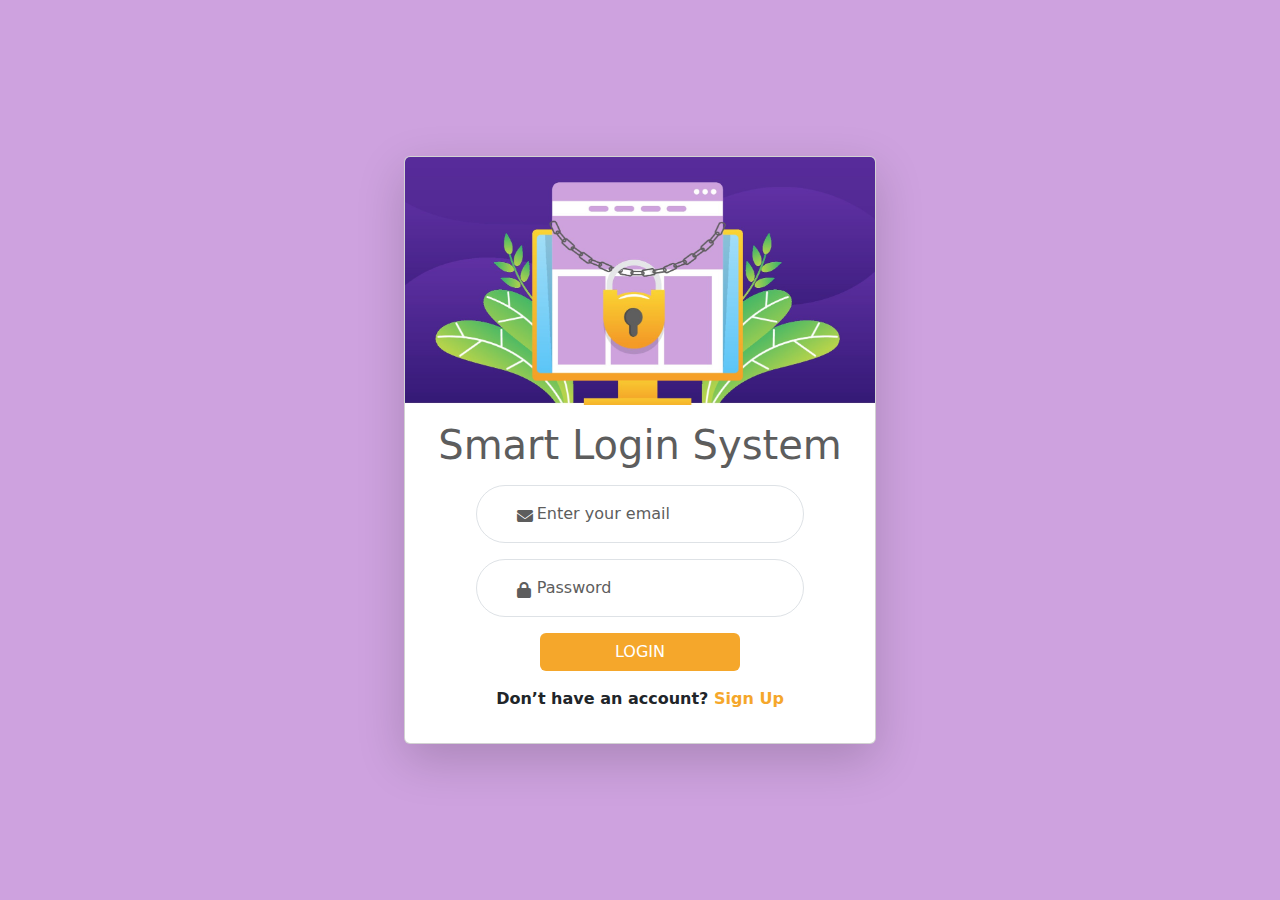
<file: index.html>
<!DOCTYPE html>
<html lang="en">
<head>
    <meta charset="UTF-8">
    <meta name="viewport" content="width=device-width, initial-scale=1.0">
    <!-- favicon -->
     <link rel="shortcut icon" href="images/icon.png" type="image/x-icon">
     <!-- font style -->
      <!-- fontawsome -->
       <link rel="stylesheet" href="css/all.min.css">
       <!-- bootstrap css -->
      <link rel="stylesheet" href="css/bootstrap.min.css">
      <!-- main stylesheet -->
       <link rel="stylesheet" href="css/style.css">
    
    <title>smart login system</title>
</head>
<body class="vh-100 body-main">
    <div class="container  h-100 d-flex justify-content-center align-items-center">
      <div class="row">
        <div class="col-md-12">
            <div class="card shadow-lg" >
                <img src="images/bg.jpg" class="card-img-top " alt="bg">
                <div class="card-body text-center">
                  <h1 class=" text-capitalize mb-3">smart login system</h1>
                 <form class="w-75 mx-auto">
                    
                     <div class="form-floating mb-3 position-relative">
                         <input type="email" class="form-control rounded-pill" id="email" placeholder="name@example.com">
                       
                        <label for="floatingInput">  <i class="fa-solid fa-envelope position-absolute  mail-icon"></i>Enter your email</label>
                      </div>
                      <div class="form-floating position-relative">
                          <input type="password" class="form-control rounded-pill" id="password" placeholder="Password">
                         
                        <label for="floatingPassword"> <i class="fa-solid fa-lock mail-icon position-absolute"></i>Password</label>
                      </div>
                  
                      <div class="alert alert-danger d-none signInAlert mt-3"></div>
                   <button class="btn btn-login text-uppercase  mt-3 mb-3">login</button>
                   <p class="fw-bold">Don’t have an account?<a class="text-decoration-none  sign-up-link fw-bold" href="./pages/signup.html" > Sign Up</a></p>
                 </form>
                </div>
              </div>
        </div>
      </div>
    </div>
  
    <script src="js/bootstrap.bundle.min.js"></script>
    <script src="js/main.js"></script>
</body>
</html>
</file>
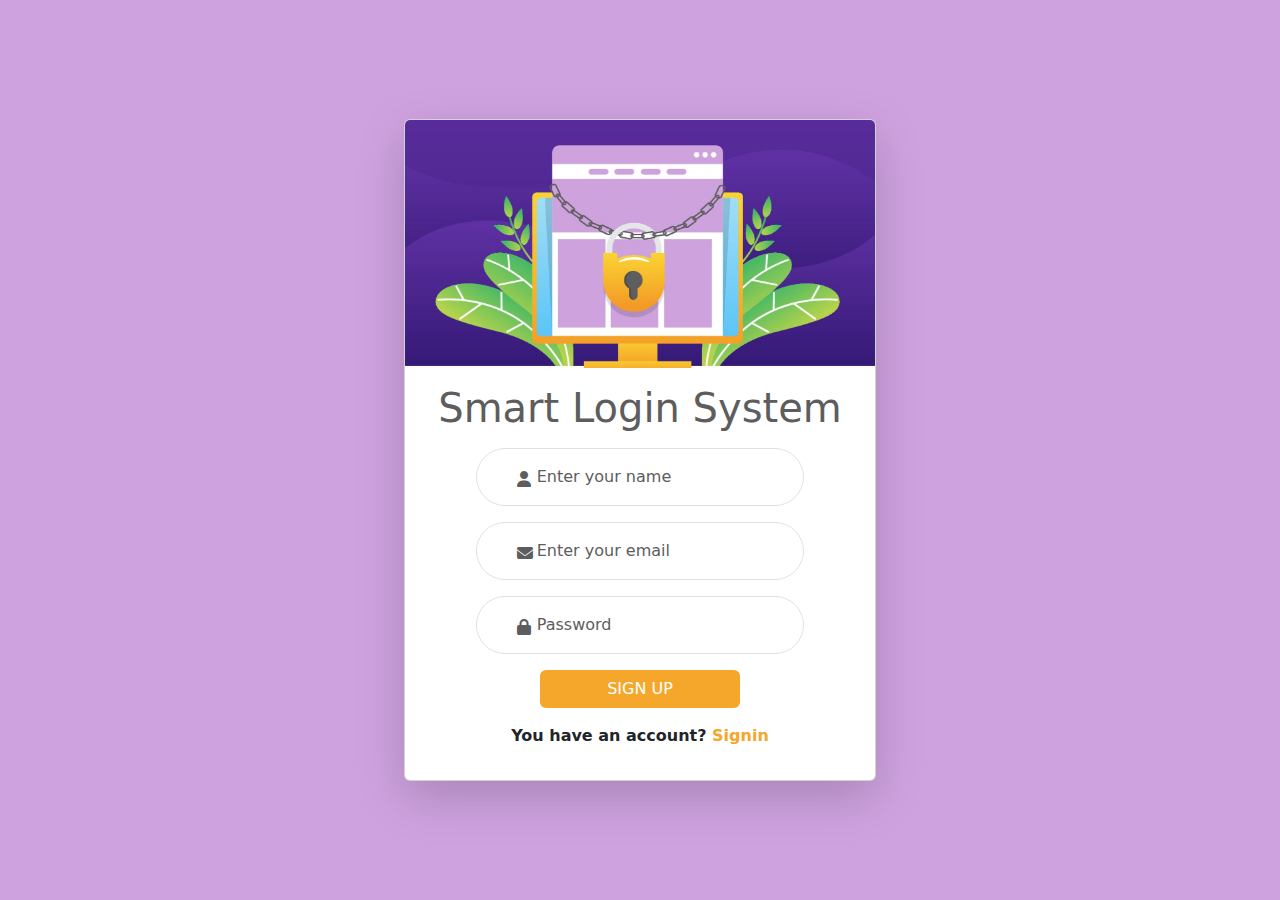
<file: pages/signup.html>
<!DOCTYPE html>
<html lang="en">
<head>
    <meta charset="UTF-8">
    <meta name="viewport" content="width=device-width, initial-scale=1.0">
    <!-- favicon -->
     <link rel="shortcut icon" href="../images/icon.png" type="image/x-icon">
     <!-- font style -->
      <!-- fontawsome -->
       <link rel="stylesheet" href="../css/all.min.css">
       <!-- bootstrap css -->
      <link rel="stylesheet" href="../css/bootstrap.min.css">
      <!-- main stylesheet -->
       <link rel="stylesheet" href="../css/style.css">
</head>

    <body class="vh-100 body-main">
        <div class="container  h-100 d-flex justify-content-center align-items-center">
          <div class="row">
            <div class="col-md-12">
                <div class="card shadow-lg" >
                    <img src="../images/bg.jpg" class="card-img-top " alt="bg">
                    <div class="card-body text-center">
                      <h1 class=" text-capitalize mb-3">smart login system</h1>
                     <form class="w-75 mx-auto">
                      <div class="form-floating mb-3 position-relative">
                        <input type="text" class="form-control rounded-pill" id="userName" placeholder="name@example.com">
                        
                       <label for="floatingInput"><i class="fa-solid fa-user position-absolute  mail-icon"></i>Enter your name</label>
                     </div>
                     <div class="alert alert-danger d-none mt-2"><p class="mb-0 w-75">"Your username must be at least 3 characters."</p></div>
                         <div class="form-floating mb-3 position-relative">
                             <input type="email" class="form-control rounded-pill" id="email" placeholder="name@example.com">
                            
                             <label for="floatingInput"> <i class="fa-solid fa-envelope position-absolute  mail-icon"></i>Enter your email</label>
                            </div>
                            <div class="alert alert-danger d-none mt-2">Please enter a valid email (e.g., example@domain.com).</div>
                          <div class="form-floating position-relative">
                              <input type="password" class="form-control rounded-pill" id="password" placeholder="Password">
                              
                            <label for="floatingPassword"><i class="fa-solid fa-lock mail-icon position-absolute"></i> Password</label>
                          </div>
                          <div class="alert alert-danger d-none mt-2 mx-auto"><p class="mb-0">At least 8 characters, 1 letter, and 1 number required</p></div>
                           <div class="alert alert-danger d-none  mt-3 signUpAlert"></div>
                       <button class="btn btn-signup text-uppercase  mt-3 mb-3">sign up</button>
                       <p class="fw-bold">You have an account?<a href="../index.html" class="text-decoration-none  sign-up-link fw-bold" > Signin</a></p>
                     </form>
                    </div>
                  </div>
            </div>
          </div>
    
      
        <script src="../js/bootstrap.bundle.min.js"></script>
        <script src="../js/main.js"></script>
    </body>

</html>
</file>
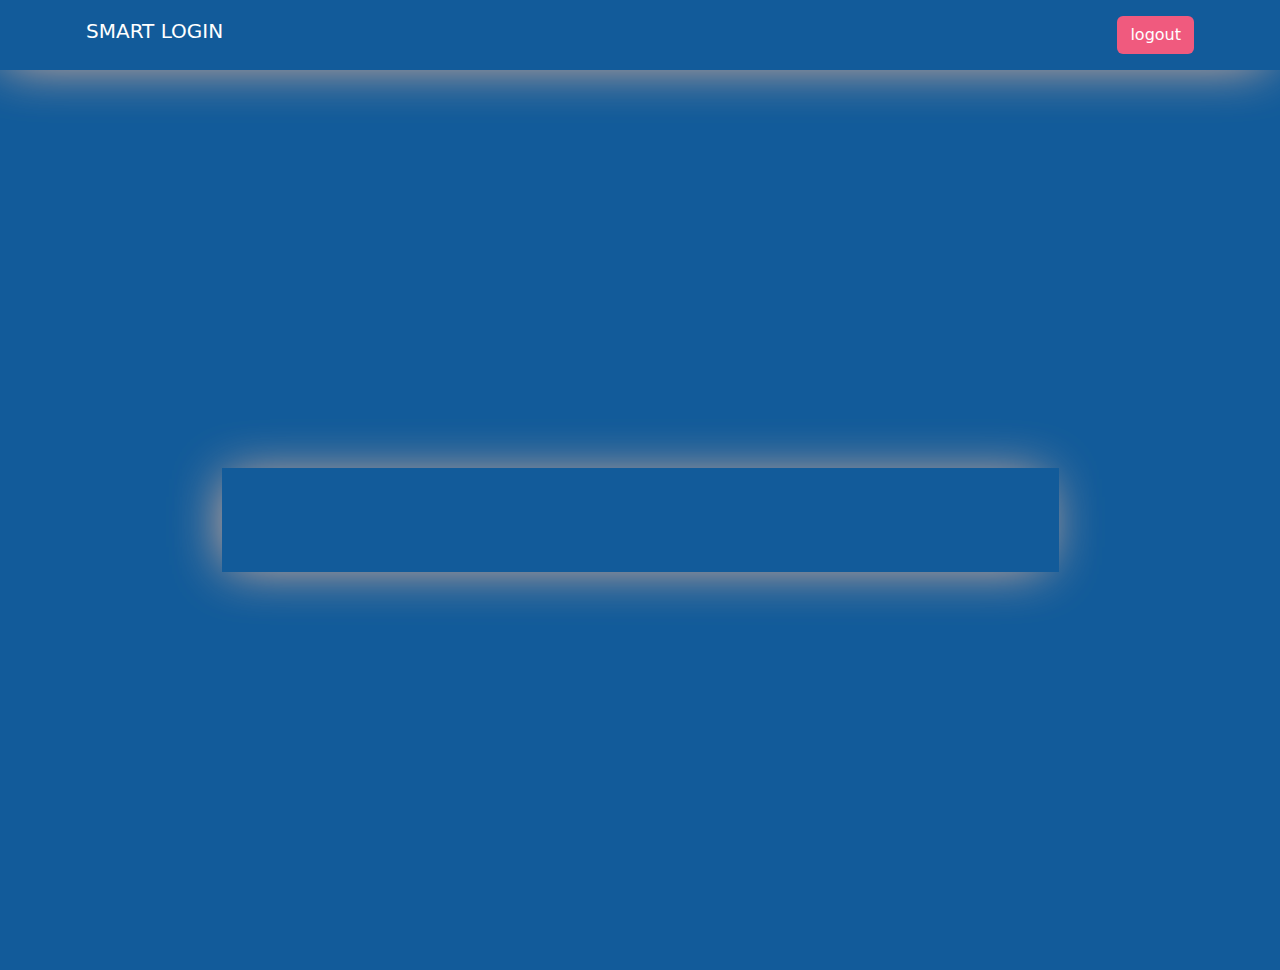
<file: pages/welcome.html>
<!DOCTYPE html>
<html lang="en">
<head>
    <meta charset="UTF-8">
    <meta name="viewport" content="width=device-width, initial-scale=1.0">
    <!-- favicon -->
     <link rel="shortcut icon" href="../images/icon.png" type="image/x-icon">
     <!-- font style -->
      <!-- fontawsome -->
       <link rel="stylesheet" href="../css/all.min.css">
       <!-- bootstrap css -->
      <link rel="stylesheet" href="../css/bootstrap.min.css">
      <!-- main stylesheet -->
       <link rel="stylesheet" href="../css/style.css">
</head>

    <body class="vh-100 body-welcome">
        <nav>
            <div class="container d-flex justify-content-between p-3">
                <a href="../index.html" class="text-uppercase text-decoration-none text-white">smart login</a>
                <button class="btn btn-logout">logout </button>
            </div>
        </nav>
        
      <main class="vh-100">
        <div class="container d-flex justify-content-center align-items-center  h-100">
            <div class="row p-5 w-75">
                <h1 class="welcome text-center"></h1>
            </div>
        </div>
      </main>
    
    
        <script src="../js/bootstrap.bundle.min.js"></script>
        <script src="../js/main.js"></script>
    </body>

</html>
</file>
<file: css/style.css>
*,*::after,*::before{
    margin: 0;
    padding: 0;
    box-sizing: border-box;
}
:root{
    --main-color: #CEA2DF;
    --sec-color: #5D5D5D;
    --btn-color:#F5A72B;
    --white-color:#fff;
    --main-welcome: #125B9A;
    --sec-welcome: #FFBE98;
    --colored-welcome: #F05A7E;
}
.body-main{
    background-color: var(--main-color)
}

body ,html{
    overflow-x: hidden;
}

img.card-img-top{
    width: 470px;
}
h1{
    color: var(--sec-color);
}
.mail-icon{
    left: 10px;
    top: 50%;
    transform: translateY(-50%);
    transform-origin: 0 0;
    transition: transform .3s ease-in-out;
    z-index: 3;
    padding-left: 30px;
    margin-top: 2px;
}
form{
    width: 75%;
}
.form-floating > label {
  padding-left: 60px;
  color: var(--sec-color);
  }
  .form-floating>.form-control{
    padding-left: 30px;
  }
.form-floating>.form-control-plaintext~.mail-icon, .form-floating>.form-control:focus~.mail-icon, .form-floating>.form-control:not(:placeholder-shown)~.mail-icon, .form-floating>.form-select~.mail-icon ,
.form-floating>.form-control-plaintext~.pass-icon, .form-floating>.form-control:focus~.pass-icon, .form-floating>.form-control:not(:placeholder-shown)~.pass-icon, .form-floating>.form-select~.pass-icon {
    transform: scale(.75) translateY(-1.5rem) translateX(.15rem) 
}

.form-floating>.form-control-plaintext~label::after, .form-floating>.form-control:focus~label::after, .form-floating>.form-control:not(:placeholder-shown)~label::after, .form-floating>.form-select~label::after{
    background-color: transparent;
    }

.form-control:focus {
    color: var(--bs-body-color);
    background-color: var(--bs-body-bg);
    border-color: var(--main-color);
    outline: 0;
    box-shadow: 0 0 0 .25rem  rgba(206, 162, 223,0.25);;
}
.btn{
background-color: var(--btn-color);
width: 200px;
color: var(--white-color);
}

.btn:hover{
 background-color: transparent;
 border: 1px solid var(--btn-color);
 color: var(--btn-color);
    }
    

.form-control.is-valid, .was-validated .form-control:valid,
.form-control.is-invalid, .was-validated .form-control:invalid{
    background-position: right 19px center;
}
.alert{
    padding: 10px;
} 
.sign-up-link{
    color: var(--btn-color);
}
.alert p{
    width: 80%;
    margin: auto;

}
/*=========================== welcome page=================================== */
.body-welcome{
    background-color: var(--main-welcome);
    overflow-y: hidden;
}
.welcome{
    font-size: 45px;
    color: var(--sec-welcome);
}
nav,
main .row{
    box-shadow: var(--sec-welcome) -5px 2px 54px -9px
}
nav a{
    font-size: 20px;
    color: var(--colored-welcome);
}
nav .btn{
    width: fit-content;
    background-color: var(--colored-welcome);
   
}
nav .btn:focus{
    border-color: var(--colored-welcome);
}
nav .btn:hover{
    background-color: var(--colored-welcome);
    color: var(--white-color);
}
.welcome span{
    color: var(--colored-welcome);
}


/*============================ media =================================*/
@media screen and (max-width:767px) {
    img.card-img-top {
        width: 400px;
    }
    form{
        width: 90%;
    }
    .welcome{
        font-size: 30px;
    
    }
}
</file>
